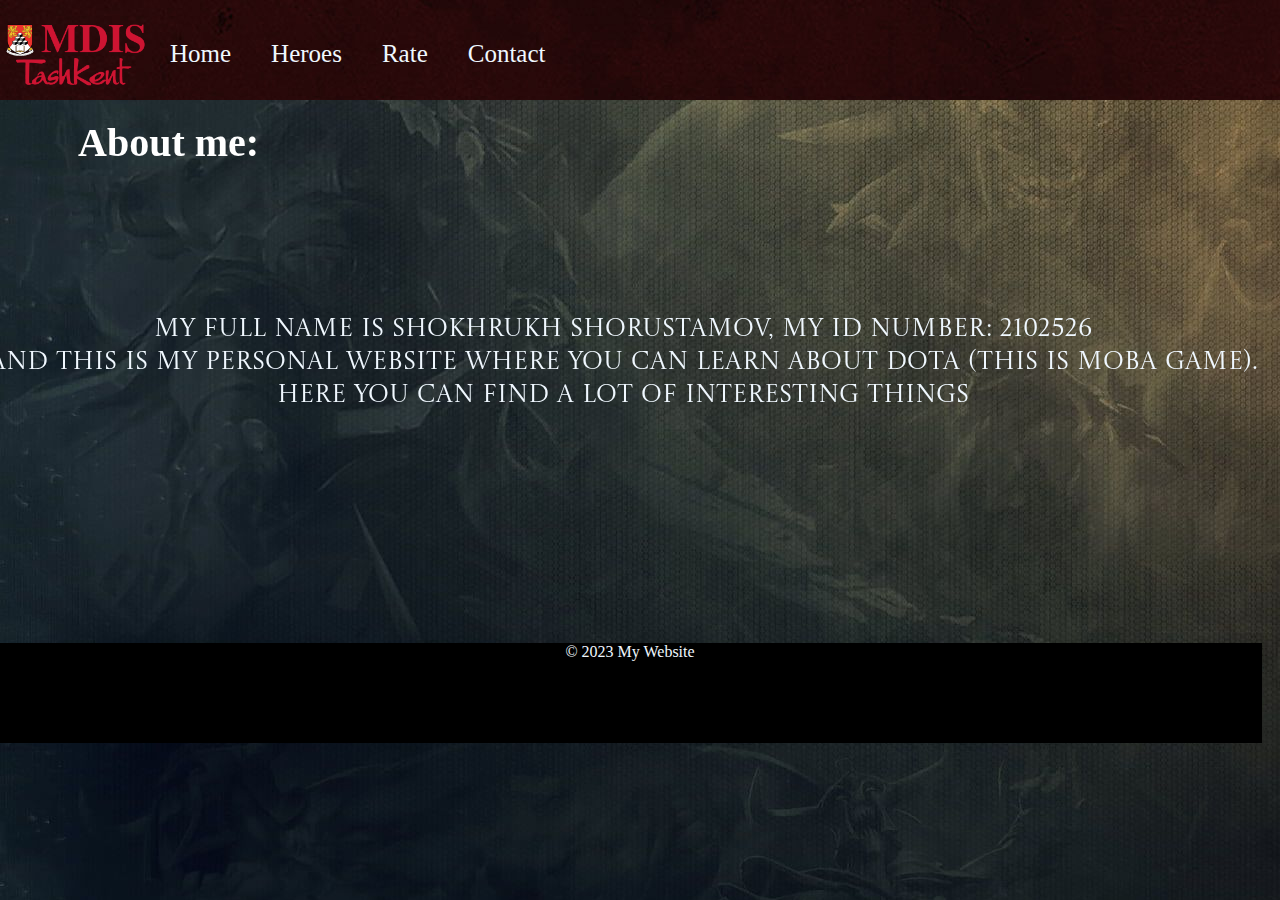
<file: index.html>
<!DOCTYPE html>
<html lang="en">
<head>
    <meta charset="UTF-8">
    <title>Assessment</title>
    <meta name="description" content="This is my website about XYZ">
    <meta name="keywords" content="XYZ, website, about">
    <meta name="author" content="Your Name">
    <meta name="viewport" content="width=device-width, initial-scale=1.0">
    <link rel="stylesheet" href="css/style.css">
    <link href="http://ru.legionfonts.com/fonts/trajanpro-bold">
</head>
<body>
    <header>


        <nav>
            <li><a href="index.html"></a> <img src="img/bba30a5e4b7c5cac1c553dce1fef5fbe.png" alt="mdist logo" id="logo" ></li>
            <li><a href="index.html" id="Home">Home</a></li>
            <li><a href="heroes.html" id="Heroes">Heroes</a></li>
            <li><a href="rate.html" id="Rate">Rate</a></li>
            <li><a href="contact.html" id="Contact">Contact</a></li>
            
        </nav>
    </header>
    <main>
        <div class="about">
            <h1 id="ahmed">About me:</h1>
            <p id="info">My full name is Shokhrukh Shorustamov, my ID number: 2102526<br>  and this is my personal website where you can learn about dota (this is moba game).<br> Here you can find a lot of interesting things</p>
        </div>
        
    </main>
    <footer>
        <div class="end">
            <p id="ent">&copy; 2023 My Website</p>

        </div>
    </footer>

    <script src="rate.html"></script>
    <script src="contact.html"></script>
    <script src="heroes.html"></script>
</body>
</html>
</file>
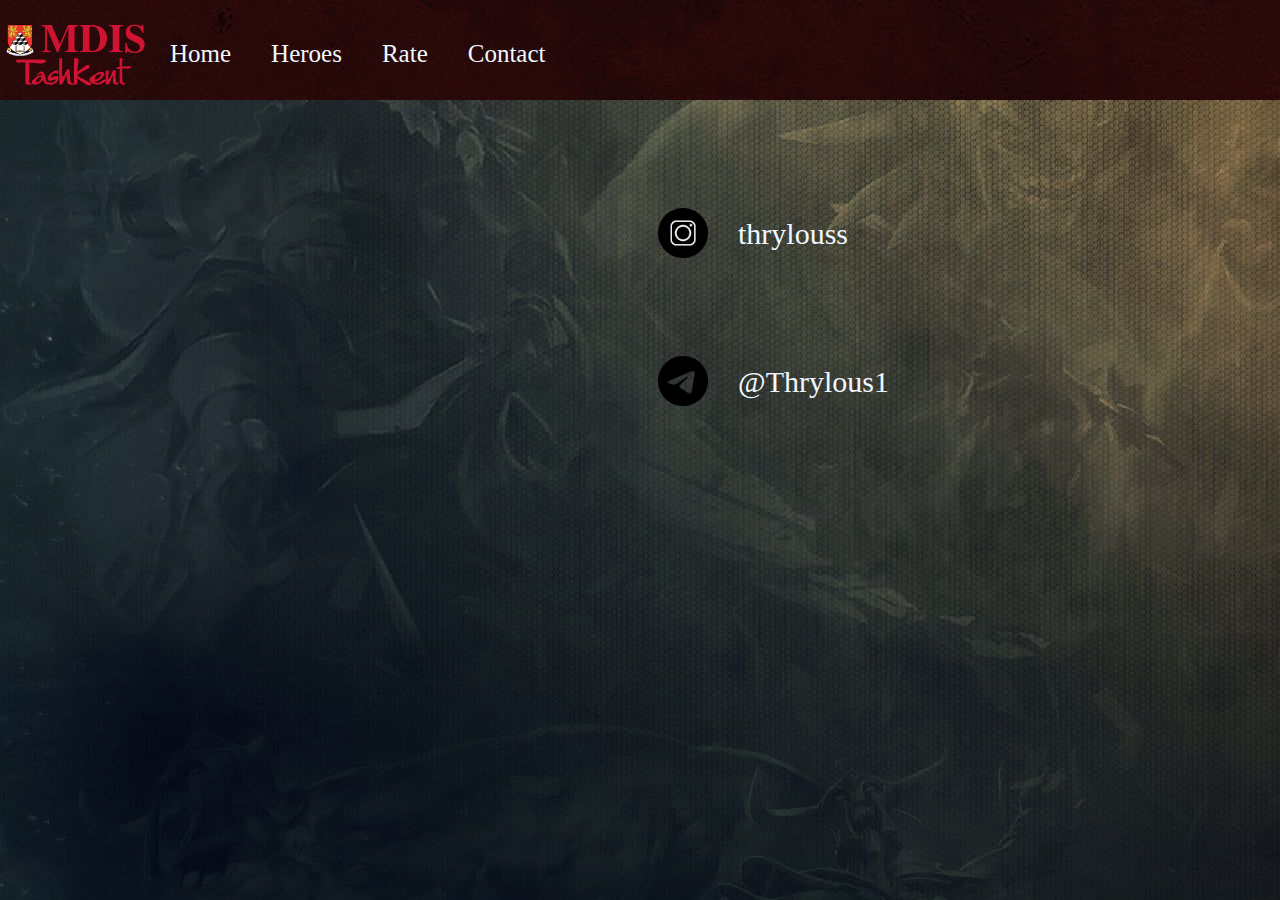
<file: contact.html>
<!DOCTYPE html>
<html lang="en">
<head>
    <meta charset="UTF-8">
    <meta http-equiv="X-UA-Compatible" content="IE=edge">
    <meta name="viewport" content="width=device-width, initial-scale=1.0">
    <title>Document</title>
    <link rel="stylesheet" href="css/stylyc.css">
</head>
<body>
    <nav>
        <li><a href="index.html"></a> <img src="img/bba30a5e4b7c5cac1c553dce1fef5fbe.png" alt="mdist logo" id="logo" ></li>    
        <li><a href="index.html" id="Home">Home</a></li>
        <li><a href="heroes.html" id="Heroes">Heroes</a></li>
        <li><a href="rate.html" id="Rate">Rate</a></li>
        <li><a href="contact.html" id="Contact">Contact</a></li>
        
    </nav>

    <div>
        <img src="img/3117710.png" alt="instagramm" id="imsz">
        <p id="instat">thrylouss</p>
    </div>
    <div>
        <img src="img/5968940.png" alt="telegramm" id="imszя">
        <p id="instat">@Thrylous1</p>
    </div>
</body>
</html>
</file>
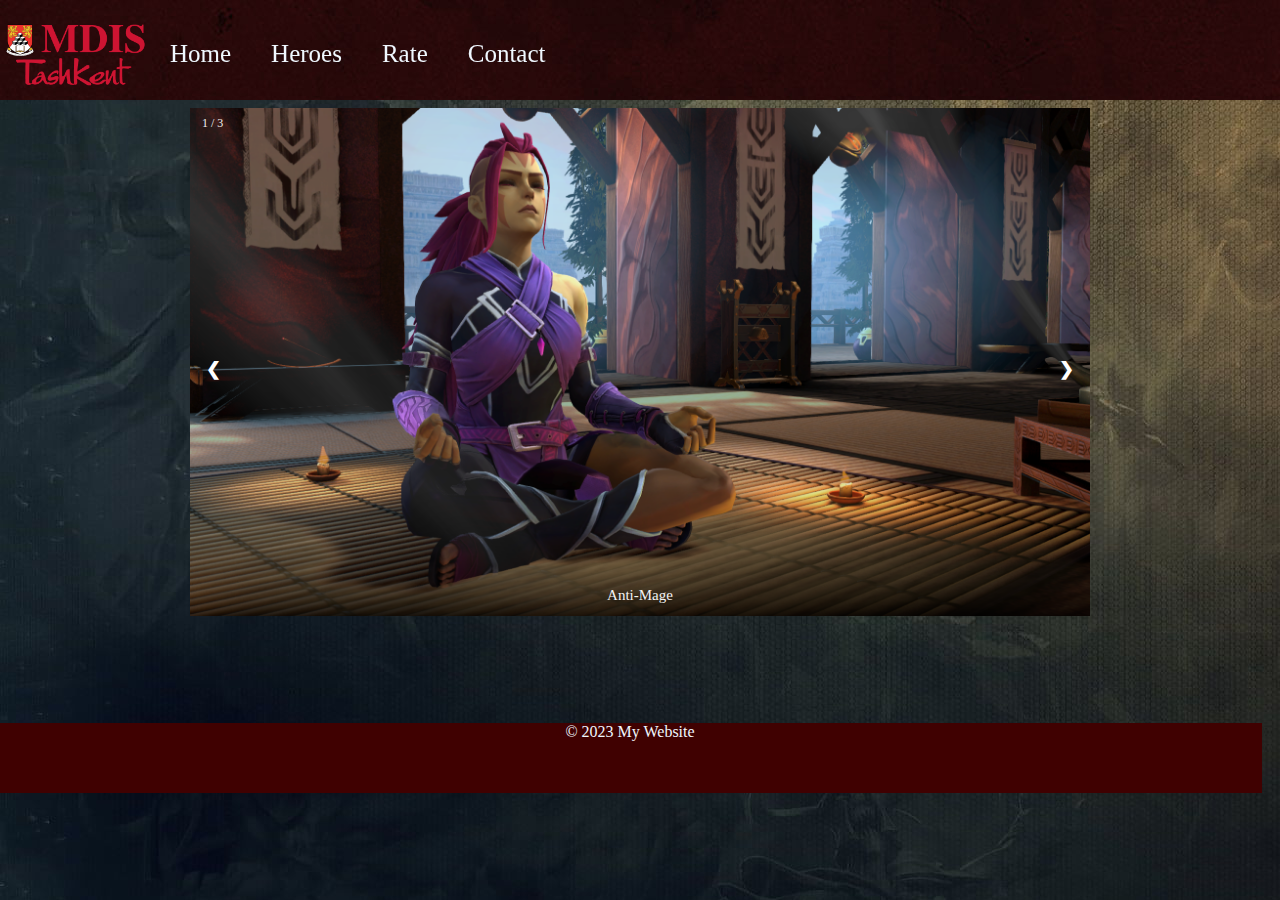
<file: heroes.html>
<!DOCTYPE html>
<html lang="en">
<head>
    <meta charset="UTF-8">
    <meta http-equiv="X-UA-Compatible" content="IE=edge">
    <meta name="viewport" content="width=device-width, initial-scale=1.0">
    <title>Document</title>
    <link rel="stylesheet" href="css/stylep.css">
</head>
<body>
    <header>
        <nav>
            <li><a href="index.html"></a> <img src="img/bba30a5e4b7c5cac1c553dce1fef5fbe.png" alt="mdist logo" id="logo" ></li>    
            <li><a href="index.html" id="Home">Home</a></li>
            <li><a href="heroes.html" id="Heroes">Heroes</a></li>
            <li><a href="rate.html" id="Rate">Rate</a></li>
            <li><a href="contact.html" id="Contact">Contact</a></li>
            
        </nav>
    </header>
    <main>
        <!-- Slideshow container -->
<div class="slideshow-container">

    <!-- Full-width images with number and caption text -->
    <div class="mySlides fade">
      <div class="numbertext">1 / 3</div>
      <img src="img/female-anti-mage-hero-persona-finally-arrives-in-ti10-battle-pass.png" style="width:100%">
      <div class="text">Anti-Mage</div>
    </div>
  
    <div class="mySlides fade">
      <div class="numbertext">2 / 3</div>
      <img src="/img/1669822999_chakiris-club-p-dzhagger-dota-vkontakte-6.jpg" style="width:100%">
      <div class="text">Juggernaut</div>
    </div>
  
    <div class="mySlides fade">
      <div class="numbertext">3 / 3</div>
      <img src="img/fe5ed2340fbef0bee56b99dc63d7107c.jpg" style="width:100%">
      <div class="text">Monkey-King</div>
    </div>
  
    <!-- Next and previous buttons -->
    <a class="prev" onclick="plusSlides(-1)">&#10094;</a>
    <a class="next" onclick="plusSlides(1)">&#10095;</a>
  </div>
  <br>
  
  <!-- The dots/circles -->
  <div style="text-align:center">
    <span class="dot" onclick="currentSlide(1)"></span>
    <span class="dot" onclick="currentSlide(2)"></span>
    <span class="dot" onclick="currentSlide(3)"></span>
  </div>
    </main>    

    <div class="end">
        <p id="ent">&copy; 2023 My Website</p>

    </div>
    <script src="js/script.js"></script>

</body>
</html>
</file>
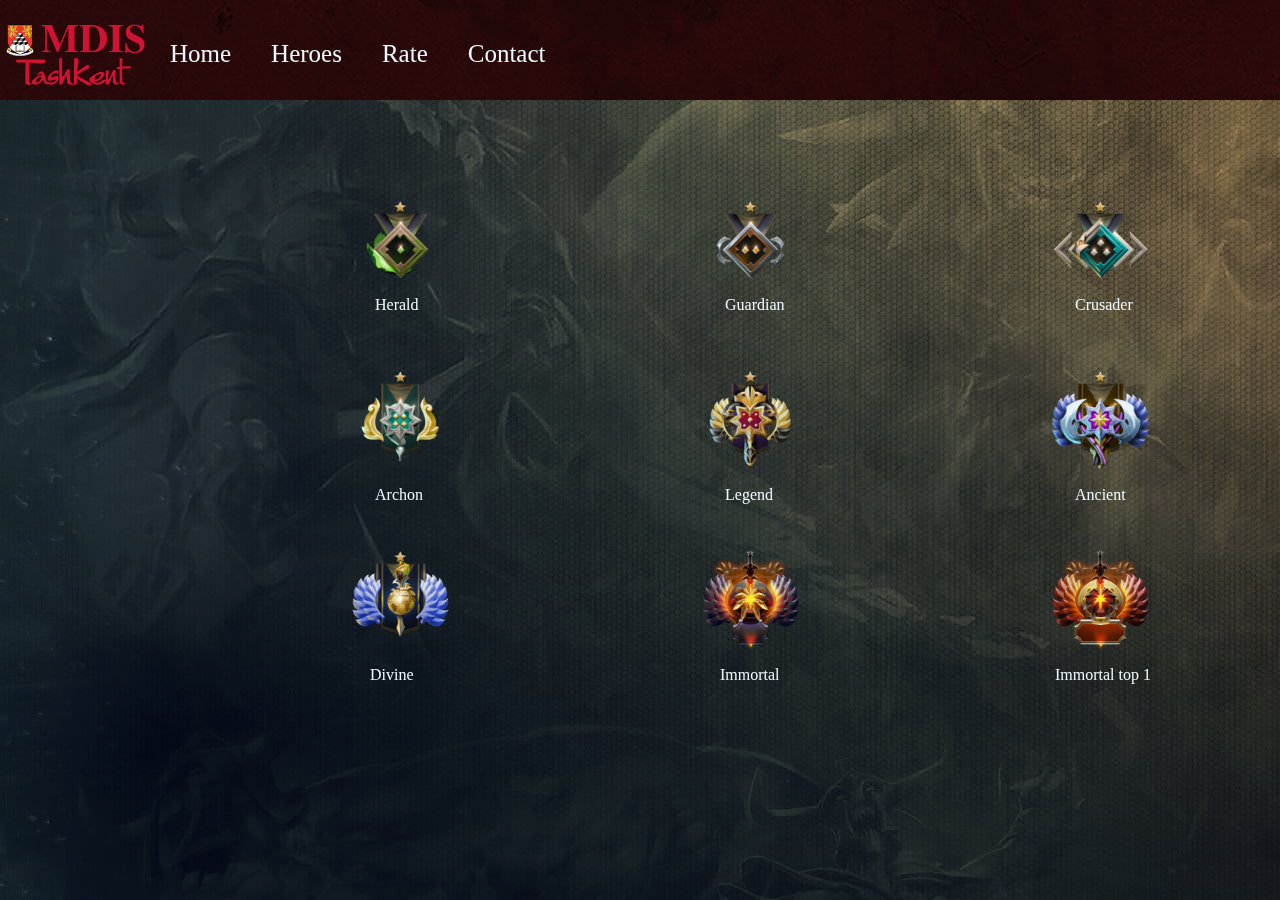
<file: rate.html>
<!DOCTYPE html>
<html lang="en">
<head>
    <meta charset="UTF-8">
    <meta http-equiv="X-UA-Compatible" content="IE=edge">
    <meta name="viewport" content="width=device-width, initial-scale=1.0">
    <title>Document</title>
    <link rel="stylesheet" href="css/styleg.css">
</head>
<body>
    <nav>
        <li><a href="index.html"></a> <img src="img/bba30a5e4b7c5cac1c553dce1fef5fbe.png" alt="mdist logo" id="logo" ></li>    
        <li><a href="index.html" id="Home">Home</a></li>
        <li><a href="heroes.html" id="Heroes">Heroes</a></li>
        <li><a href="rate.html" id="Rate">Rate</a></li>
        <li><a href="contact.html" id="Contact">Contact</a></li>
        
    </nav>
    <div class="tre">
        <div class="img1">
            <img src="img/140px-SeasonalRank1-1.png" alt="rate 1" class="imgsize">
            <p class="pos">Herald</p>
        </div>
        <div class="img2">
            <img src="img/140px-SeasonalRank2-1.png" alt="rate 2" class="imgsize">
            <p class="pos">Guardian</p>
        </div>
        <div class="img3">
            <img src="img/140px-SeasonalRank3-1.png" alt="rate 3" class="imgsize">
            <p class="pos">Crusader</p>
        </div>
        <div class="img4">
            <img src="img/140px-SeasonalRank4-1.png" alt="rate 4" class="imgsize">
            <p class="pos2">Archon</p>
        </div>
        <div class="img5">
            <img src="img/140px-SeasonalRank5-1.png" alt="rate 5" class="imgsize">
            <p class="pos2">Legend</p>
        </div>
        <div class="img6">
            <img src="img/140px-SeasonalRank6-1.png" alt="rate 6" class="imgsize">
            <p class="pos2">Ancient</p>
        </div>
        <div class="img7">
            <img src="img/140px-SeasonalRank7-1.png" alt="rate 7" class="imgsize">
            <p class="pos3">Divine</p>
        </div>
        <div class="img8">
            <img src="img/140px-SeasonalRankTop4.png" alt="rate 8" class="imgsize">
            <p class="pos3">Immortal</p>
        </div>
        <div class="img9">
            <img src="img/SeasonalRankTop2.png" alt="rate 9" class="imgsize">
            <p class="pos4">Immortal top 1</p>
        </div>
    </div>
</body>
</html>
</file>
<file: css/style.css>
@import url('https://fonts.googleapis.com/css2?family=Castoro+Titling&display=swap');



body {
    
    background-image: url(../img/148def99a5de5190cf1e9de1e202961a.jpg)
}

nav {
    background-image: url(../img/dota-v1.jpg);
    display: flex;
    top: 0;
    left: 0;
    flex-direction: row;
    position: fixed;
    width: 100%;
    height: 100px;
    padding-bottom: 0;
    list-style-type: none;

}

#Home {
    position: relative;
    top: 40%;
    width: 50%;
    height: 70px;
    text-align: center;
    font-size: 25px;
    padding: 20px;
    text-decoration: none;
    color: aliceblue;

}

#Heroes {
    position: relative;
    top: 40%;
    width: 50%;
    text-align: center;
    font-size: 25px;
    padding: 20px;
    text-decoration: none;
    color: aliceblue;
    height: 70px;
}

#Rate {
    position: relative;
    top: 40%;
    width: 50%;
    text-align: center;
    font-size: 25px;
    padding: 20px;
    text-decoration: none;
    color: aliceblue;
    height: 70px;
}

#Contact {
    position: relative;
    top: 40%;
    width: 50%;
    text-align: center;
    font-size: 25px;
    padding: 20px;
    text-decoration: none;
    color: aliceblue;
    height: 70px;
}

#logo {
    width: 150px;
    position: relative;
    top: 20px;
    
    
}

.about {
    left: -10px;
    width: 110%;
    height: 500px;
    position: relative;
    top: 62px;
    
    
}

#ahmed {
    color: white;
    left: 80px;
    width: 100%;
    font-size: 40px;
    position: relative;
    top: 30px;
}

#info {
    position: relative;
    justify-content: center;
    top: 150px;
    right: 70px;
    text-align: center;
    font-size: 25px;
    color: aliceblue;
    font-family: 'Castoro Titling', cursive;
}

.end {
    position: relative;
    text-align: center;
    background-color: rgb(0, 0, 0);
    top: 100px;
    left: -10px;
    color: aliceblue;
    width: 1000;
    height: 100px;
}
</file>
<file: css/stylyc.css>
body {
    background-image: url(../img/148def99a5de5190cf1e9de1e202961a.jpg)
}

nav {
    background-image: url(../img/dota-v1.jpg);
    display: flex;
    top: 0;
    left: 0;
    flex-direction: row;
    position: fixed;
    width: 100%;
    height: 100px;
    padding-bottom: 0;
    list-style-type: none;

}

#Home {
    position: relative;
    top: 40%;
    width: 50%;
    height: 70px;
    text-align: center;
    font-size: 25px;
    padding: 20px;
    text-decoration: none;
    color: aliceblue;

}

#Heroes {
    position: relative;
    top: 40%;
    width: 50%;
    text-align: center;
    font-size: 25px;
    padding: 20px;
    text-decoration: none;
    color: aliceblue;
    height: 70px;
}

#Rate {
    position: relative;
    top: 40%;
    width: 50%;
    text-align: center;
    font-size: 25px;
    padding: 20px;
    text-decoration: none;
    color: aliceblue;
    height: 70px;
}

#Contact {
    position: relative;
    top: 40%;
    width: 50%;
    text-align: center;
    font-size: 25px;
    padding: 20px;
    text-decoration: none;
    color: aliceblue;
    height: 70px;
}

#logo {
    width: 150px;
    position: relative;
    top: 20px;
    
    
}

.about {
    left: -10px;
    width: 110%;
    height: 500px;
    position: relative;
    top: 62px;
    
    
}

#ahmed {
    color: white;
    left: 80px;
    width: 100%;
    font-size: 40px;
    position: relative;
    top: 30px;
}

#imsz {
    width: 50px;
    height: 50px;
    position: relative;
    left: 650px;
    top: 200px;

}

#instat {
    position: relative;
    font-size: 30px;
    top: 125px;
    left: 730px;
    color: aliceblue;
    
}

#imszя {
    width: 50px;
    height: 50px;
    position: relative;
    left: 650px;
    top: 200px;

}

#instat {
    position: relative;
    font-size: 30px;
    top: 125px;
    left: 730px;
    color: aliceblue;
    
}
</file>
<file: css/stylep.css>
body {
    background-image: url(../img/148def99a5de5190cf1e9de1e202961a.jpg)
}

nav {
    background-image: url(../img/dota-v1.jpg);
    display: flex;
    top: 0;
    left: 0;
    flex-direction: row;
    position: fixed;
    width: 100%;
    height: 100px;
    padding-bottom: 0;
    list-style-type: none;

}

#Home {
    position: relative;
    top: 40%;
    width: 50%;
    height: 70px;
    text-align: center;
    font-size: 25px;
    padding: 20px;
    text-decoration: none;
    color: aliceblue;

}

#Heroes {
    position: relative;
    top: 40%;
    width: 50%;
    text-align: center;
    font-size: 25px;
    padding: 20px;
    text-decoration: none;
    color: aliceblue;
    height: 70px;
}

#Rate {
    position: relative;
    top: 40%;
    width: 50%;
    text-align: center;
    font-size: 25px;
    padding: 20px;
    text-decoration: none;
    color: aliceblue;
    height: 70px;
}

#Contact {
    position: relative;
    top: 40%;
    width: 50%;
    text-align: center;
    font-size: 25px;
    padding: 20px;
    text-decoration: none;
    color: aliceblue;
    height: 70px;
}

#logo {
    width: 150px;
    position: relative;
    top: 20px;
    
    
}

.about {
    left: -10px;
    width: 110%;
    height: 500px;
    position: relative;
    top: 62px;
    
    
}

#ahmed {
    color: white;
    left: 80px;
    width: 100%;
    font-size: 40px;
    position: relative;
    top: 30px;
}

* {box-sizing:border-box}

/* Slideshow container */
.slideshow-container {
  max-width: 900px;
  position:relative;
  top: 100px;
  margin: auto;
}

/* Hide the images by default */
.mySlides {
    display: none;
}

/* Next & previous buttons */
.prev, .next {
  cursor: pointer;
  position: absolute;
  top: 50%;
  width: auto;
  margin-top: -22px;
  padding: 16px;
  color: white;
  font-weight: bold;
  font-size: 18px;
  transition: 0.6s ease;
  border-radius: 0 3px 3px 0;
}

/* Position the "next button" to the right */
.next {
  right: 0;
  border-radius: 3px 0 0 3px;
}

/* On hover, add a black background color with a little bit see-through */
.prev:hover, .next:hover {
  background-color: rgba(0,0,0,0.8);
}

/* Caption text */
.text {
  color: #f2f2f2;
  font-size: 15px;
  padding: 8px 12px;
  position: absolute;
  bottom: 8px;
  width: 100%;
  text-align: center;
}

/* Number text (1/3 etc) */
.numbertext {
  color: #f2f2f2;
  font-size: 12px;
  padding: 8px 12px;
  position: absolute;
  top: 0;
}

/* The dots/bullets/indicators */
.dot {
  cursor: pointer;
  height: 15px;
  width: 15px;
  margin: 0 2px;
  background-color: #bbb;
  border-radius: 50%;
  display: inline-block;
  transition: background-color 0.6s ease;
}

.active, .dot:hover {
  background-color: #717171;
}

/* Fading animation */
.fade {
  -webkit-animation-name: fade;
  -webkit-animation-duration: 1.5s;
  animation-name: fade;
  animation-duration: 1.5s;
}

@-webkit-keyframes fade {
  from {opacity: .4}
  to {opacity: 1}
}

@keyframes fade {
  from {opacity: .4}
  to {opacity: 1}
}

.end {
    position: relative;
    text-align: center;
    background-color: rgb(64, 1, 1);
    top: 150px;
    left: -10px;
    color: aliceblue;
    width: 100%;
    height: 70px;
}
</file>
<file: css/styleg.css>
body {
    background-image: url(../img/148def99a5de5190cf1e9de1e202961a.jpg)
}

nav {
    background-image: url(../img/dota-v1.jpg);
    display: flex;
    top: 0;
    left: 0;
    flex-direction: row;
    position: fixed;
    width: 100%;
    height: 100px;
    padding-bottom: 0;
    list-style-type: none;

}

#Home {
    position: relative;
    top: 40%;
    width: 50%;
    height: 70px;
    text-align: center;
    font-size: 25px;
    padding: 20px;
    text-decoration: none;
    color: aliceblue;

}

#Heroes {
    position: relative;
    top: 40%;
    width: 50%;
    text-align: center;
    font-size: 25px;
    padding: 20px;
    text-decoration: none;
    color: aliceblue;
    height: 70px;
}

#Rate {
    position: relative;
    top: 40%;
    width: 50%;
    text-align: center;
    font-size: 25px;
    padding: 20px;
    text-decoration: none;
    color: aliceblue;
    height: 70px;
}

#Contact {
    position: relative;
    top: 40%;
    width: 50%;
    text-align: center;
    font-size: 25px;
    padding: 20px;
    text-decoration: none;
    color: aliceblue;
    height: 70px;
}

#logo {
    width: 150px;
    position: relative;
    top: 20px;
    
    
}

.about {
    left: -10px;
    width: 110%;
    height: 500px;
    position: relative;
    top: 62px;
    
    
}

#ahmed {
    color: white;
    left: 80px;
    width: 100%;
    font-size: 40px;
    position: relative;
    top: 30px;
}

div.img1 {
    display: flex;
    top: 200px;
    left: 350px;
    flex-direction: row;
    position: fixed;
    width: 100%;
    height: 100px;
    padding-bottom: 0;
    list-style-type: none;
    
}

div.img2 {
    display: flex;
    top: 200px;
    left: 700px;
    flex-direction: row;
    position: fixed;
    width: 100%;
    height: 100px;
    padding-bottom: 0;
    list-style-type: none;
}

div.img3 {
    display: flex;
    top: 200px;
    left: 1050px;
    flex-direction: row;
    position: fixed;
    width: 100%;
    height: 100px;
    padding-bottom: 0;
    list-style-type: none;
}

div.img4 {
    display: flex;
    top: 370px;
    left: 350px;
    flex-direction: row;
    position: fixed;
    width: 100%;
    height: 100px;
    padding-bottom: 0;
    list-style-type: none;
}

div.img5 {
    display: flex;
    top: 370px;
    left: 700px;
    flex-direction: row;
    position: fixed;
    width: 100%;
    height: 100px;
    padding-bottom: 0;
    list-style-type: none;
}

div.img6 {
    display: flex;
    top: 370px;
    left: 1050px;
    flex-direction: row;
    position: fixed;
    width: 100%;
    height: 100px;
    padding-bottom: 0;
    list-style-type: none;
}

div.img7 {
    display: flex;
    top: 550px;
    left: 350px;
    flex-direction: row;
    position: fixed;
    width: 100%;
    height: 100px;
    padding-bottom: 0;
    list-style-type: none;
}

div.img8 {
    display: flex;
    top: 550px;
    left: 700px;
    flex-direction: row;
    position: fixed;
    width: 100%;
    height: 100px;
    padding-bottom: 0;
    list-style-type: none;
}

div.img9 {
    display: flex;
    top: 550px;
    left: 1050px;
    flex-direction: row;
    position: fixed;
    width: 100%;
    height: 100px;
    padding-bottom: 0;
    list-style-type: none;
}

.imgsize {
    width: 100px;
    height: 100px;
}

.pos {
    color: aliceblue;
    position: relative;
    top: 80px;
    left: -75px;
}

.pos2 {
    color: aliceblue;
    position: relative;
    top: 100px;
    left: -75px;
}

.pos3 {
    color: aliceblue;
    position: relative;
    top: 100px;
    left: -80px;
}

.pos4 {
    color: aliceblue;
    position: relative;
    top: 100px;
    left: -95px;
}
</file>
